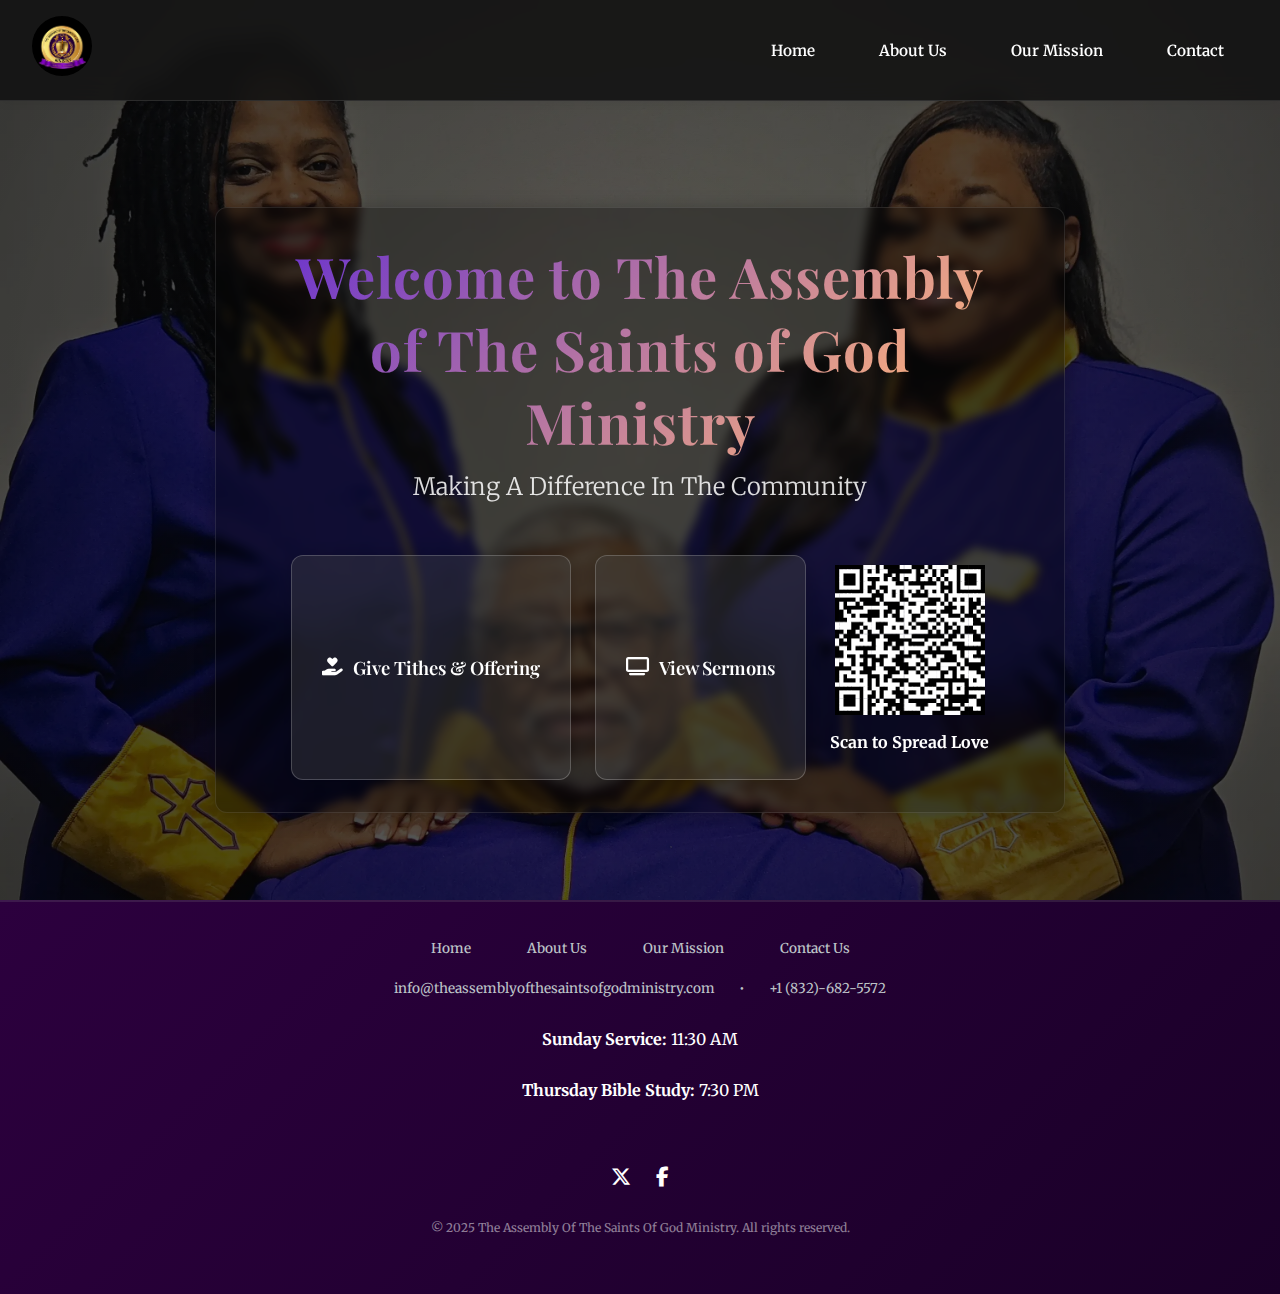
<file: index.html>
<!DOCTYPE html>
<html lang="en">
  <head>
    <meta charset="UTF-8" />
    <meta name="viewport" content="width=device-width, initial-scale=1.0" />
    <meta
      name="description"
      content="The Assembly Of The Saints Of God Ministry - A five-fold, international assembly of Christ."
    />
    <title>The Assembly Of The Saints Of God Ministry</title>
    <link rel="preconnect" href="https://fonts.googleapis.com" />
    <link rel="preconnect" href="https://fonts.gstatic.com" crossorigin />
    <link
      rel="stylesheet"
      href="https://cdnjs.cloudflare.com/ajax/libs/font-awesome/6.4.0/css/all.min.css"
    />
    <link
      href="https://fonts.googleapis.com/css2?family=Playfair+Display:wght@600&family=Merriweather:wght@400;700&display=swap"
      rel="stylesheet"
    />
    <link
      rel="stylesheet"
      href="https://cdnjs.cloudflare.com/ajax/libs/font-awesome/6.5.1/css/all.min.css"
    />
    <link rel="stylesheet" href="styles.css" />
  </head>
  <body>
    <header class="main-header">
      <div class="container">
        <div class="logo">
          <a href="index.html"><img src="logo.jpg" alt="Ministry Logo" /></a>
        </div>
        <nav class="main-nav">
          <ul>
            <li><a href="index.html">Home</a></li>
            <li><a href="aboutus.html">About Us</a></li>
            <li><a href="mission.html">Our Mission</a></li>
            <li><a href="contact.html">Contact</a></li>
          </ul>
        </nav>
        <button class="nav-toggle" aria-label="Toggle navigation">
          <i class="fas fa-bars"></i>
        </button>
      </div>
    </header>

    <main>
      <section id="home" class="hero">
        <!-- Gradient overlay layer -->
        <div class="hero-overlay"></div>

        <!-- Main content -->
        <div class="hero-content">
          <h1>Welcome to The Assembly of The Saints of God Ministry</h1>
          <p class="subtitle">Making A Difference In The Community</p>
          <div class="hero-actions">
            <a href="https://linktr.ee/ASOG.Ministry" class="btn-glass">
              <i class="fas fa-hand-holding-heart"></i> Give Tithes & Offering
            </a>
            <a
              href="https://www.youtube.com/channel/UCjyqdE7GS9KgqrrjGJb7XJA"
              class="btn-glass"
            >
              <i class="fas fa-tv"></i> View Sermons
            </a>

            <!-- QR Code and Caption -->
            <div class="qr-code" style="text-align: center; margin-top: 10px">
              <img
                src="Church_qr_Code.png"
                alt="QR Code for Tithes & Offering"
                style="max-width: 150px"
              />
              <p style="margin-top: 5px; font-weight: bold">
                Scan to Spread Love
              </p>
            </div>
          </div>
        </div>
      </section>
    </main>

    <footer class="site-footer">
      <div class="footer-container">
        <ul class="footer-nav">
          <li><a href="index.html">Home</a></li>
          <li><a href="aboutus.html">About Us</a></li>
          <li><a href="mission.html">Our Mission</a></li>
          <li><a href="contact.html">Contact Us</a></li>
        </ul>

        <!-- Contact Info -->
        <div class="footer-contact">
          <a href="mailto:info@theassemblyofthesaintsofgodministry.com">
            info@theassemblyofthesaintsofgodministry.com
          </a>
          <span>&bull;</span>
          <a href="tel:832-682-5572">+1 (832)-682-5572</a>
        </div>

        <!-- Service Times -->
        <div class="footer-service-times">
          <p><strong>Sunday Service:</strong> 11:30 AM</p>
          <p><strong>Thursday Bible Study:</strong> 7:30 PM</p>
        </div>

        <!-- Social Media Links -->
        <div class="footer-social">
          <a
            href="https://x.com/SaintsOfGodM"
            target="_blank"
            aria-label="Threads"
          >
            <i class="fab fa-x-twitter"></i>
          </a>
          <a
            href="https://www.facebook.com/profile.php/?id=100069898062188"
            target="_blank"
            aria-label="Facebook"
          >
            <i class="fab fa-facebook-f"></i>
          </a>
        </div>

        <p class="footer-copyright">
          &copy; 2025 The Assembly Of The Saints Of God Ministry. All rights
          reserved.
        </p>
      </div>
    </footer>
    <script src="scripts.js"></script>
  </body>
</html>
</file>
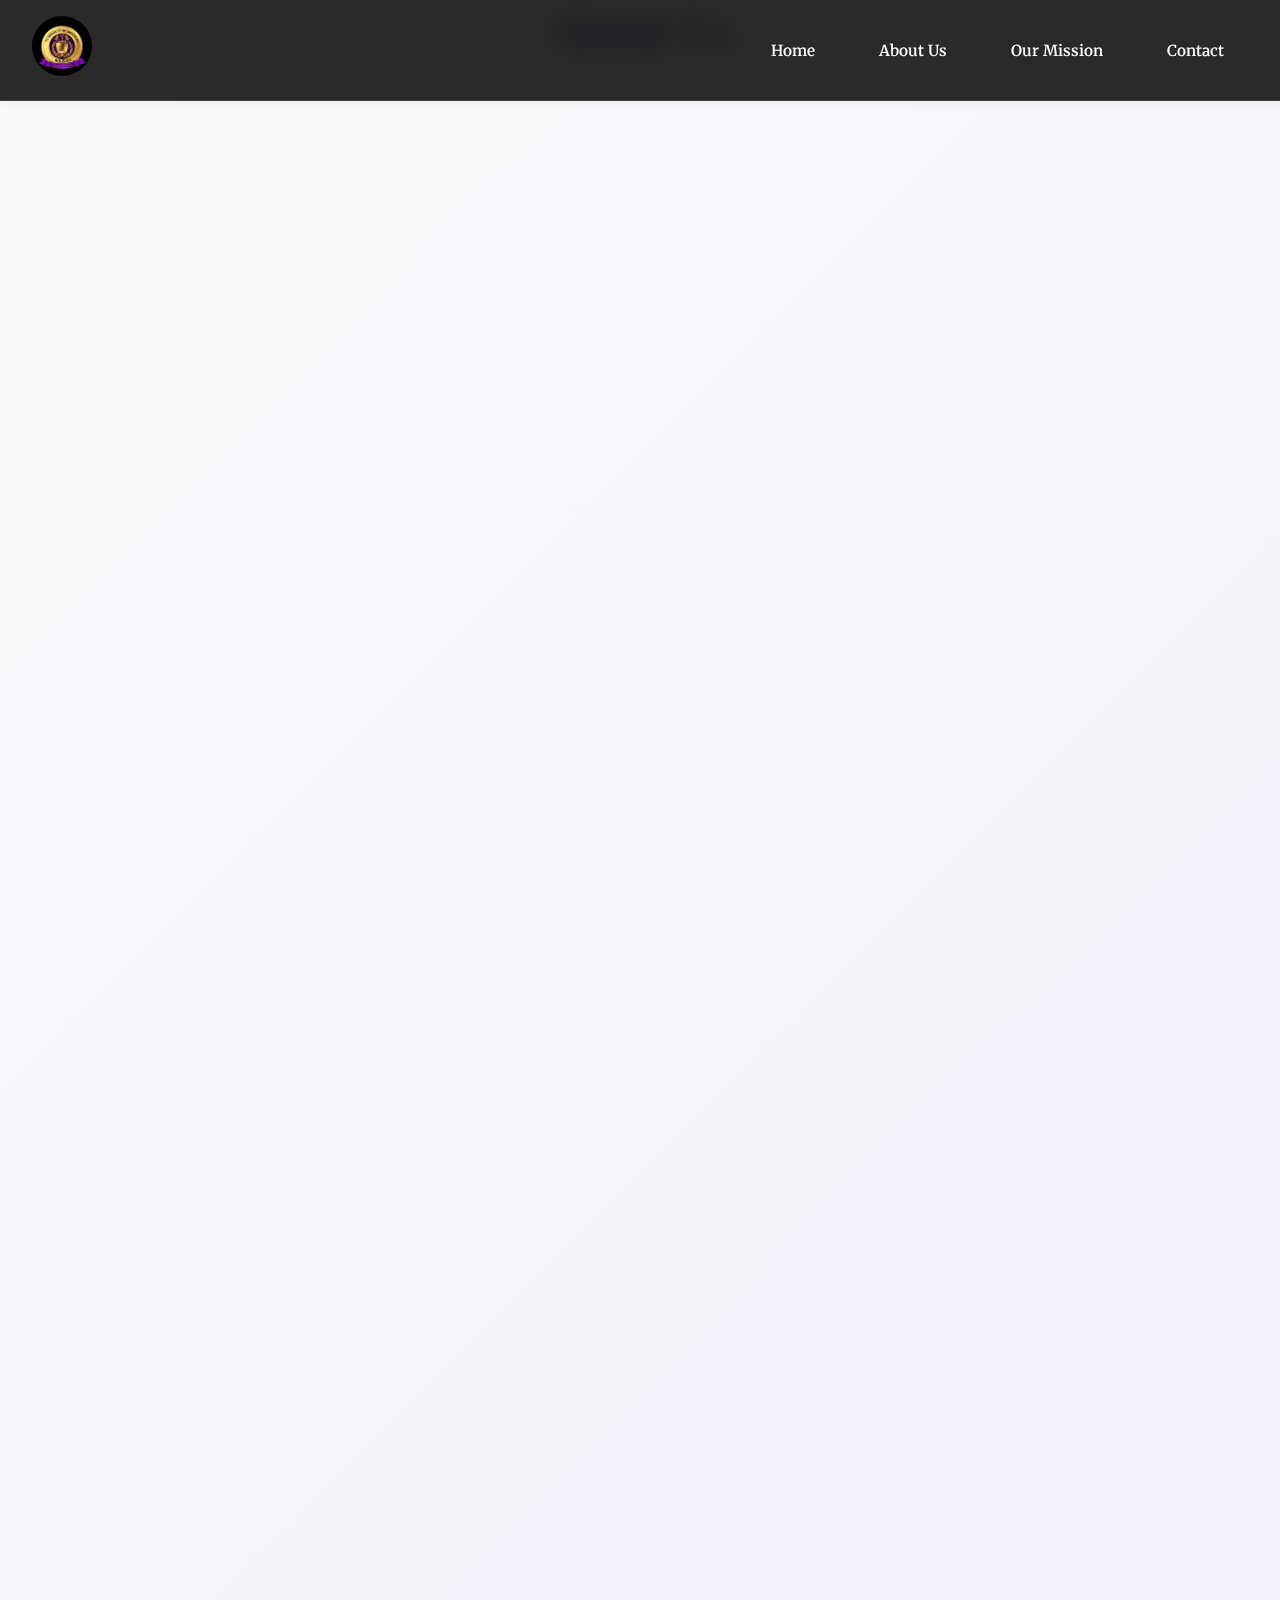
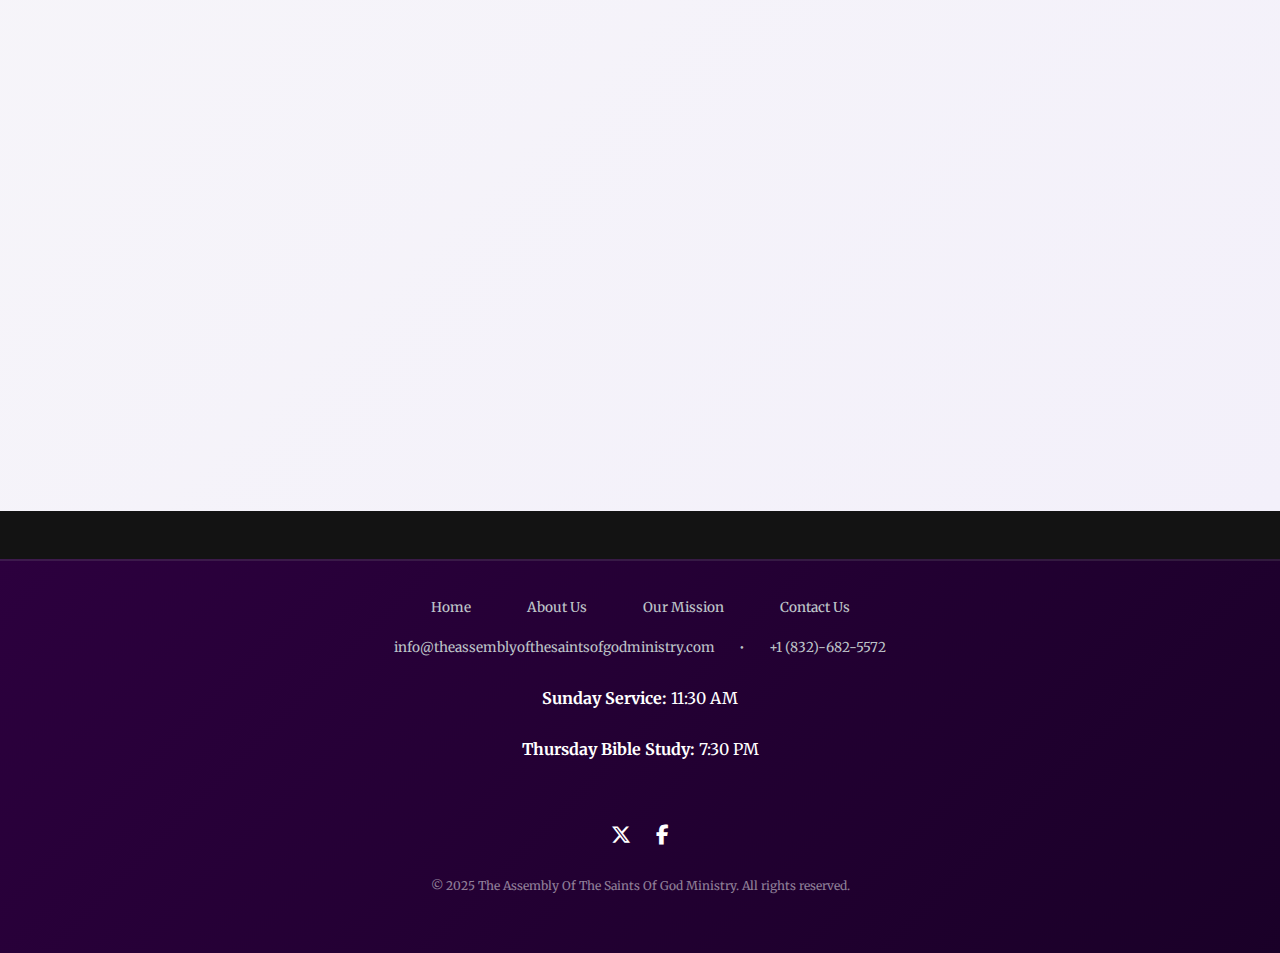
<file: aboutus.html>
<!DOCTYPE html>
<html lang="en">
  <head>
    <meta charset="UTF-8" />
    <meta name="viewport" content="width=device-width, initial-scale=1.0" />
    <meta
      name="description"
      content="The Assembly Of The Saints Of God Ministry - A five-fold, international assembly of Christ."
    />
    <title>The Assembly Of The Saints Of God Ministry</title>
    <link rel="preconnect" href="https://fonts.googleapis.com" />
    <link rel="preconnect" href="https://fonts.gstatic.com" crossorigin />
    <link
      href="https://fonts.googleapis.com/css2?family=Playfair+Display:wght@600&family=Merriweather:wght@400;700&display=swap"
      rel="stylesheet"
    />
    <link
      rel="stylesheet"
      href="https://cdnjs.cloudflare.com/ajax/libs/font-awesome/6.5.1/css/all.min.css"
    />
    <link rel="stylesheet" href="styles.css" />
  </head>
  <body>
    <header class="main-header">
      <div class="container">
        <div class="logo">
          <a href="index.html"><img src="logo.jpg" alt="Ministry Logo" /></a>
        </div>
        <nav class="main-nav">
          <ul>
            <li><a href="index.html">Home</a></li>
            <li><a href="aboutus.html">About Us</a></li>
            <li><a href="mission.html">Our Mission</a></li>
            <li><a href="contact.html">Contact</a></li>
          </ul>
        </nav>
        <button class="nav-toggle" aria-label="Toggle navigation">
          <i class="fas fa-bars"></i>
        </button>
      </div>
    </header>
    <main class="about-section">
      <div class="container about-content">
        <h1 class="section-title">About Us</h1>

        <!-- First: Image Left, Text Right -->
        <div class="about-grid">
          <div class="about-image">
            <img src="PastorTiffanyJones.webp" alt="Pastor Tiffany Jones" />
            <p class="image-caption">
              “Be strong in the Lord and in His mighty power. -Ephesians 6:10”
            </p>
          </div>
          <div class="about-text">
            <h2>Pastor Tiffany Jones</h2>
            <p>
              <p>
  Pastor Tiffany Phipps-Jones is a passionate worship leader, minister, and devoted mother whose life has been marked by a deep commitment to glorifying God through music and ministry. She began singing at the age of five and has since used her voice to inspire and uplift audiences across various platforms. Her journey of faith began at sixteen, leading to her ordination as a minister in 2014 after attending Ministry School at Sons of Thunder.

  In 2023, Pastor Tiffany was ordained as a pastor, and in 2024, she was appointed to lead The Assembly of the Saints of God Ministry. She officially began her pastoral leadership in 2025, bringing a fresh wave of spiritual guidance, heartfelt worship, and transformative teaching to the congregation. Known for her powerful voice and compassionate spirit, Pastor Tiffany continues to serve faithfully—preaching the gospel, mentoring believers, and creating space for lives to be changed through the presence of God.
</p>

            </p>
          </div>
        </div>

        <!-- Second: Image Right, Text Left -->
        <div class="about-grid reverse">
          <div class="about-text">
            <h2>Apostle Dr. Janice Harris</h2>
            <p>
              <p>
  Apostle Dr. Janice M. Harris is a visionary leader, teacher, and evangelist whose life is devoted to transforming communities through the power and truth of Jesus Christ. Born in Kingston, Jamaica, she now serves as one of the overseers of The Assembly of the Saints of God Ministry in Houston, Texas, where she has faithfully ministered since 2008. Her roles include Prophetess, Evangelist, Executive Director, and Treasurer, and she is affectionately known as a “Mother to the Nations” for her global outreach and mentorship.

  Dr. Harris leads with compassion and conviction—teaching Bible classes, training ministers, counseling families, and organizing empowerment groups for both men and women. She oversees church operations, finances, and outreach programs that serve seniors, the homeless, orphans, and youth. Her leadership also extends to Royal Priesthood International Ministries, where she serves as President and Board Director, supporting international missions and church development.

  Academically, Dr. Harris holds multiple degrees including a Doctorate in Divinity from Kingdom Builders Bible Seminary and a Master of Education Administration from Prairie View A&M. She is also a Certified Christian Counselor and a licensed and ordained minister.

  Beyond the pulpit, Dr. Harris is a devoted wife to Senior Pastor Dr. Carl M. Harris and a proud mother of three. Her heart for service, love for worship, and commitment to spiritual growth continue to inspire lives across generations.
</p>

            </p>
          </div>
          <div class="about-image">
            <img
              src="ApostleJaniceHarris.webp"
              alt="Apostle Dr. Janice Harris"
            />
            <p class="image-caption">
              “Study to shew thyself approved unto God. - 2 Timothy 2:15”
            </p>
          </div>
        </div>

        <!-- Third: Image Left, Text Right -->
        <div class="about-grid">
          <div class="about-image">
            <img src="ApostleCarlHarris.webp" alt="Apostle Dr. Carl Harris" />
            <p class="image-caption">
              “Be shepherds of the church of God, which he bought with his own
              blood. - Acts 20:28”
            </p>
          </div>
          <div class="about-text">
            <h2>Apostle Dr. Carl Harris</h2>
            <p>
              <p>
  Apostle Dr. Carl Harris is an apostolic leader, teacher, and mentor whose ministry spans over three decades. As an overseer at The Assembly of the Saints of God Ministry in Houston, Texas, he plays a vital role in preaching, teaching, and guiding the spiritual development of the congregation. His service includes leading Bible studies, training ministers for ordination, and overseeing outreach efforts that support seniors, the homeless, and youth across the city and beyond.

  Dr. Harris also serves as Director of Royal Priesthood International Ministries, where he supports global missions, church planting, and leadership development. His ministry journey includes roles as Associate Minister, Youth Pastor, and Pastoral Intern across churches in California and Texas. He is known for his heart for mentorship, his commitment to truth, and his ability to counsel and empower both individuals and church leaders.

  A U.S. Air Force veteran and lifelong educator, Dr. Harris holds a Doctor of Divinity and a Master’s in Theology from Kingdom Builders Seminary, along with a Bachelor of Science in Business Management. He is married to Apostle Dr. Janice M. Harris, and together they continue to impact lives through faith, service, and a shared vision to see radical transformation through the power of Jesus Christ.
</p>

            </p>
          </div>
        </div>
      </div>
    </main>

    <footer class="site-footer">
      <div class="footer-container">
        <ul class="footer-nav">
          <li><a href="index.html">Home</a></li>
          <li><a href="aboutus.html">About Us</a></li>
          <li><a href="mission.html">Our Mission</a></li>
          <li><a href="contact.html">Contact Us</a></li>
        </ul>

        <!-- Contact Info -->
        <div class="footer-contact">
          <a href="mailto:info@theassemblyofthesaintsofgodministry.com">
            info@theassemblyofthesaintsofgodministry.com
          </a>
          <span>&bull;</span>
          <a href="tel:832-682-5572">+1 (832)-682-5572</a>
        </div>

        <!-- Service Times -->
        <div class="footer-service-times">
          <p><strong>Sunday Service:</strong> 11:30 AM</p>
          <p><strong>Thursday Bible Study:</strong> 7:30 PM</p>
        </div>

         <!-- Social Media Links -->
        <div class="footer-social">
          <a
            href="https://x.com/SaintsOfGodM"
            target="_blank"
            aria-label="Threads"
          >
            <i class="fab fa-x-twitter"></i>
          </a>
          <a
            href="https://www.facebook.com/profile.php/?id=100069898062188"
            target="_blank"
            aria-label="Facebook"
          >
            <i class="fab fa-facebook-f"></i>
          </a>
        </div>

        <p class="footer-copyright">
          &copy; 2025 The Assembly Of The Saints Of God Ministry. All rights
          reserved.
        </p>
      </div>
    </footer>
    <script src="scripts.js"></script>
  </body>
</html>
</file>
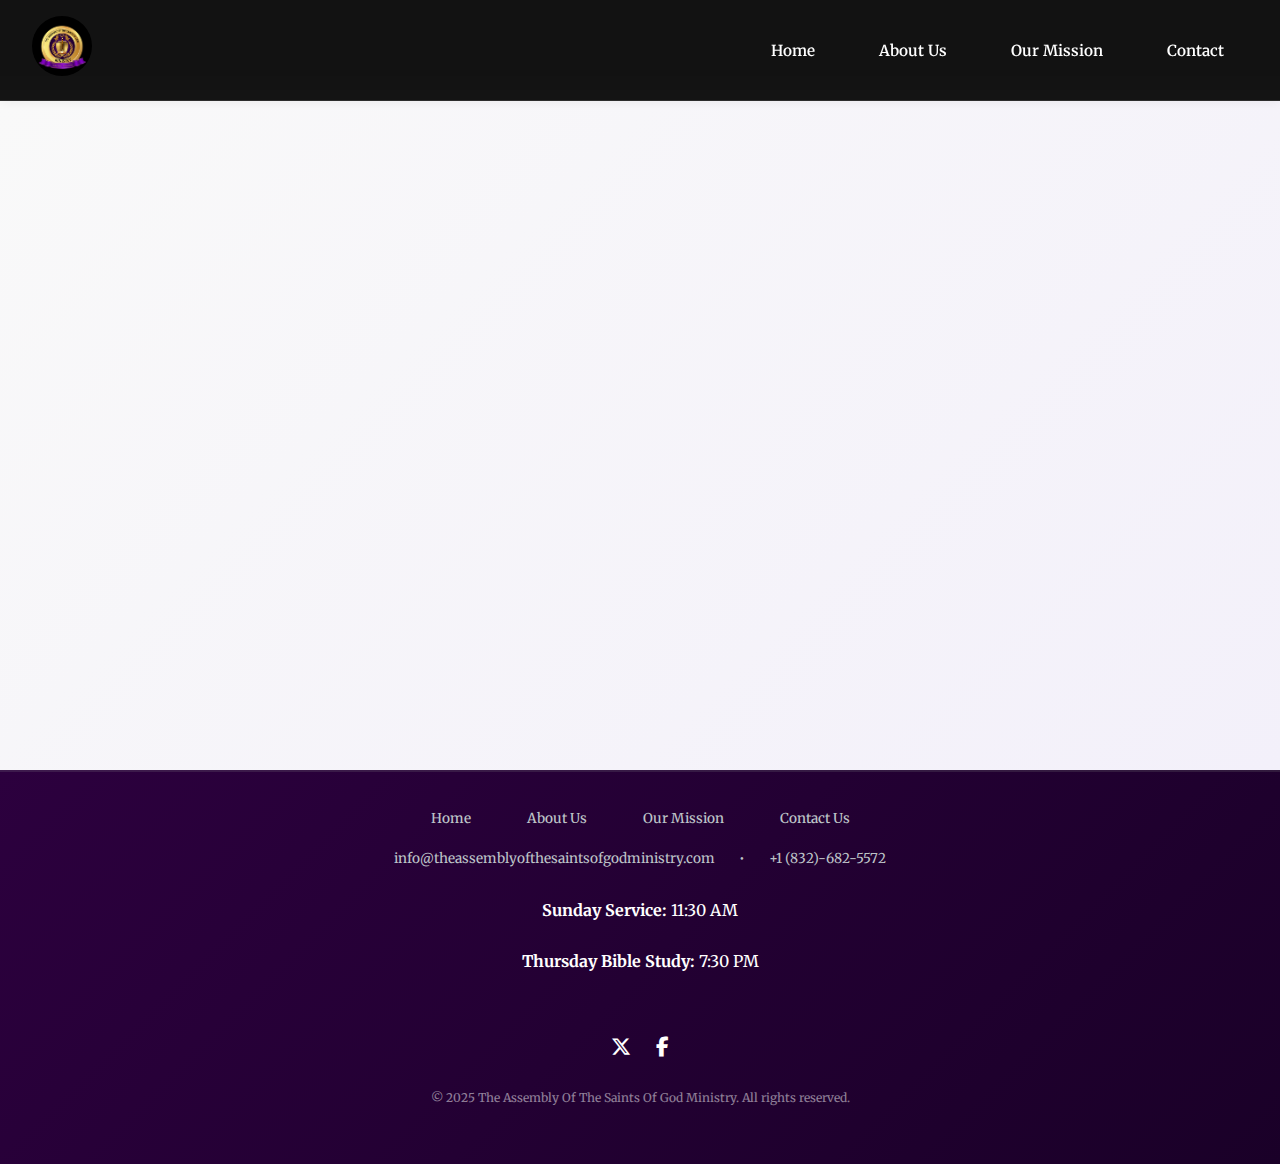
<file: contact.html>
<!DOCTYPE html>
<html lang="en">
  <head>
    <meta charset="UTF-8" />
    <meta name="viewport" content="width=device-width, initial-scale=1.0" />
    <meta
      name="description"
      content="The Assembly Of The Saints Of God Ministry - A five-fold, international assembly of Christ."
    />
    <title>The Assembly Of The Saints Of God Ministry</title>
    <link rel="preconnect" href="https://fonts.googleapis.com" />
    <link rel="preconnect" href="https://fonts.gstatic.com" crossorigin />
    <link
      href="https://fonts.googleapis.com/css2?family=Playfair+Display:wght@600&family=Merriweather:wght@400;700&display=swap"
      rel="stylesheet"
    />
    <link
      rel="stylesheet"
      href="https://cdnjs.cloudflare.com/ajax/libs/font-awesome/6.5.1/css/all.min.css"
    />
    <link rel="stylesheet" href="styles.css" />
  </head>
  <body>
    <header class="main-header">
      <div class="container">
        <div class="logo">
          <a href="index.html"><img src="logo.jpg" alt="Ministry Logo" /></a>
        </div>
        <nav class="main-nav">
          <ul>
            <li><a href="index.html">Home</a></li>
            <li><a href="aboutus.html">About Us</a></li>
            <li><a href="mission.html">Our Mission</a></li>
            <li><a href="contact.html">Contact</a></li>
          </ul>
        </nav>
        <button class="nav-toggle" aria-label="Toggle navigation">
          <i class="fas fa-bars"></i>
        </button>
      </div>
    </header>
    <main class="contact-section">
      <div class="container contact-grid">
        <div class="contact-info">
          <h1 class="section-title">Contact Us</h1>
          <p>
            <strong>Address:</strong><br />5600 NorthWest Central Dr, Suite 100
            A<br />Houston, TX 77092
          </p>
          <p>
            <strong>Phone:</strong> <a href="tel:8326825572">(832)-682-5572</a>
          </p>
          <p>
            <strong>Email:</strong>
            <a href="mailto:info@theassemblyofthesaintsofgodministry.com"
              >info@theassemblyofthesaintsofgodministry.com</a
            >
          </p>
          <div class="map-container">
            <iframe
              src="https://www.google.com/maps/embed?pb=!1m18!1m12!1m3!1d13824.682!2d-95.472!3d29.837!2m3!1f0!2f0!3f0!3m2!1i1024!2i768!4f13.1!3m3!1m2!1s0x8640c6f4f2b7e3b1%3A0x6e3f2e4c5e2b7e3b!2s5600%20NW%20Central%20Dr%2C%20Houston%2C%20TX%2077092!5e0!3m2!1sen!2sus!4v1690000000000"
              width="100%"
              height="250"
              style="border: 0"
              allowfullscreen=""
              loading="lazy"
            ></iframe>
          </div>
        </div>
        <div class="contact-form">
          <h2>Send Us a Message</h2>
          <form action="https://formspree.io/f/xovlyyao" method="POST">
            <label for="name">Name:</label>
            <input type="text" id="name" name="name" required />

            <label for="email">Email:</label>
            <input type="email" id="email" name="email" required />

            <label for="message">Message:</label>
            <textarea id="message" name="message" rows="6" required></textarea>

            <button type="submit">Send Message</button>
          </form>
        </div>
      </div>
    </main>
    <footer class="site-footer">
      <div class="footer-container">
        <ul class="footer-nav">
          <li><a href="index.html">Home</a></li>
          <li><a href="aboutus.html">About Us</a></li>
          <li><a href="mission.html">Our Mission</a></li>
          <li><a href="contact.html">Contact Us</a></li>
        </ul>

        <!-- Contact Info -->
        <div class="footer-contact">
          <a href="mailto:info@theassemblyofthesaintsofgodministry.com">
            info@theassemblyofthesaintsofgodministry.com
          </a>
          <span>&bull;</span>
          <a href="tel:832-682-5572">+1 (832)-682-5572</a>
        </div>

        <!-- Service Times -->
        <div class="footer-service-times">
          <p><strong>Sunday Service:</strong> 11:30 AM</p>
          <p><strong>Thursday Bible Study:</strong> 7:30 PM</p>
        </div>

        <!-- Social Media Links -->
        <div class="footer-social">
          <a
            href="https://x.com/SaintsOfGodM"
            target="_blank"
            aria-label="Threads"
          >
            <i class="fab fa-x-twitter"></i>
          </a>
          <a
            href="https://www.facebook.com/profile.php/?id=100069898062188"
            target="_blank"
            aria-label="Facebook"
          >
            <i class="fab fa-facebook-f"></i>
          </a>
        </div>

        <p class="footer-copyright">
          &copy; 2025 The Assembly Of The Saints Of God Ministry. All rights
          reserved.
        </p>
      </div>
    </footer>
    <script src="scripts.js"></script>
  </body>
</html>
</file>
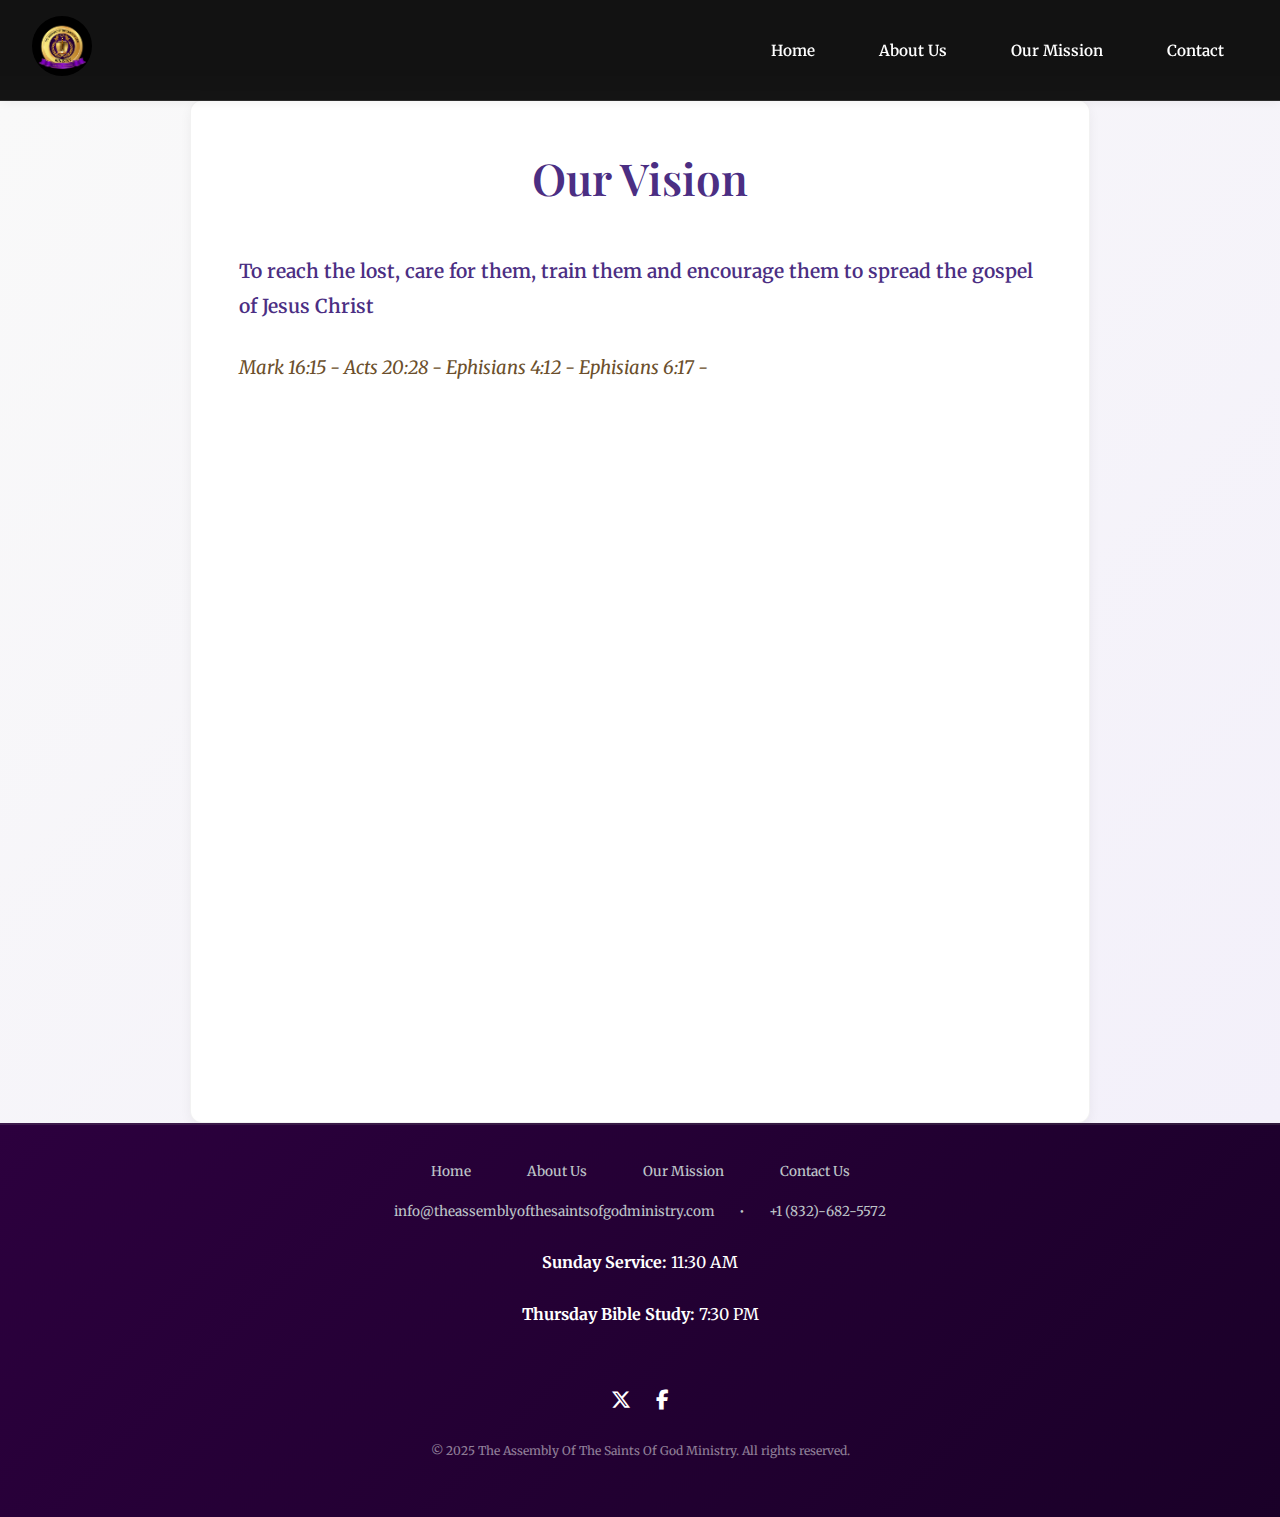
<file: mission.html>
<!DOCTYPE html>
<html lang="en">
  <head>
    <meta charset="UTF-8" />
    <meta name="viewport" content="width=device-width, initial-scale=1.0" />
    <meta
      name="description"
      content="The Assembly Of The Saints Of God Ministry - A five-fold, international assembly of Christ."
    />
    <title>The Assembly Of The Saints Of God Ministry</title>
    <link rel="preconnect" href="https://fonts.googleapis.com" />
    <link rel="preconnect" href="https://fonts.gstatic.com" crossorigin />
    <link
      href="https://fonts.googleapis.com/css2?family=Playfair+Display:wght@600&family=Merriweather:wght@400;700&display=swap"
      rel="stylesheet"
    />
    <link
      rel="stylesheet"
      href="https://cdnjs.cloudflare.com/ajax/libs/font-awesome/6.5.1/css/all.min.css"
    />
    <link rel="stylesheet" href="styles.css" />
  </head>
  <body>
    <header class="main-header">
      <div class="container">
        <div class="logo">
          <a href="index.html"><img src="logo.jpg" alt="Ministry Logo" /></a>
        </div>
        <nav class="main-nav">
          <ul>
            <li><a href="index.html">Home</a></li>
            <li><a href="aboutus.html">About Us</a></li>
            <li><a href="mission.html">Our Mission</a></li>
            <li><a href="contact.html">Contact</a></li>
          </ul>
        </nav>
        <button class="nav-toggle" aria-label="Toggle navigation">
          <i class="fas fa-bars"></i>
        </button>
      </div>
    </header>
    <main class="mission-section">
      <div class="container vision-content">
        <h1 class="section-title">Our Vision</h1>
        <div class="vision-text">
          <p>
        To reach the lost, care for them, train them and encourage them to spread the gospel of Jesus Christ
          </p>
          <p>Mark 16:15 -  
            Acts 20:28 -
            Ephisians 4:12 -
            Ephisians 6:17 -
          </p>
        </div>
        <div class="container mission-content">
        <h1 class="section-title">Our Mission</h1>
        <div class="mission-text">
          <p>
            In a world filled with despair, we are called to be a source of
            light and hope. The Assembly Of The Saints Of God Ministry exists to
            offer refuge, healing, and restoration to those who are hurting and
            broken.
          </p>
          <p>
            Our mission is to share the love of Christ with all
            people—regardless of background, circumstance, or past. We believe
            in the power of forgiveness, the beauty of healing, and the promise
            of transformation through faith.
          </p>
          <p>Matthew 28:18-20 (KJV) -</p>
          <p>
            We are a five-fold, international assembly committed to walking in
            truth, extending grace, and building a community where every soul
            can encounter the presence of God.
          </p>
        </div>
      </div>
    </main>
     <footer class="site-footer">
      <div class="footer-container">
        <ul class="footer-nav">
          <li><a href="index.html">Home</a></li>
          <li><a href="aboutus.html">About Us</a></li>
          <li><a href="mission.html">Our Mission</a></li>
          <li><a href="contact.html">Contact Us</a></li>
        </ul>

        <!-- Contact Info -->
        <div class="footer-contact">
          <a href="mailto:info@theassemblyofthesaintsofgodministry.com">
            info@theassemblyofthesaintsofgodministry.com
          </a>
          <span>&bull;</span>
          <a href="tel:832-682-5572">+1 (832)-682-5572</a>
        </div>

        <!-- Service Times -->
        <div class="footer-service-times">
          <p><strong>Sunday Service:</strong> 11:30 AM</p>
          <p><strong>Thursday Bible Study:</strong> 7:30 PM</p>
        </div>

         <!-- Social Media Links -->
        <div class="footer-social">
          <a
            href="https://x.com/SaintsOfGodM"
            target="_blank"
            aria-label="Threads"
          >
            <i class="fab fa-x-twitter"></i>
          </a>
          <a
            href="https://www.facebook.com/profile.php/?id=100069898062188"
            target="_blank"
            aria-label="Facebook"
          >
            <i class="fab fa-facebook-f"></i>
          </a>
        </div>

        <p class="footer-copyright">
          &copy; 2025 The Assembly Of The Saints Of God Ministry. All rights
          reserved.
        </p>
      </div>
    </footer>
    <script src="scripts.js"></script>
  </body>
</html>
</file>
<file: styles.css>
/* ===== CSS CUSTOM PROPERTIES ===== */
:root {
  /* Colors */
  --primary-color: #ffffff;
  --secondary-color: #d1a063;
  --accent-color: #4b2e83;
  --text-light: #dddd84;
  --text-dark: #444444;
  --text-muted: #666666;
  --background-dark: #131313;
  --background-light: #f9f9f9;
  --background-card: #ffffff;
  --border-color: #d6b98c;
  --shadow-light: rgba(0, 0, 0, 0.05);
  --shadow-medium: rgba(0, 0, 0, 0.1);
  --shadow-dark: rgba(0, 0, 0, 0.3);

  /* Typography */
  --heading-font: "Playfair Display", serif;
  --body-font: "Merriweather", serif;
  --font-size-xs: 0.75rem;
  --font-size-sm: 0.85rem;
  --font-size-base: 1rem;
  --font-size-lg: 1.15rem;
  --font-size-xl: 1.5rem;
  --font-size-2xl: 2rem;
  --font-size-3xl: 2.75rem;
  --font-size-4xl: 3.5rem;

  /* Spacing */
  --spacing-xs: 0.5rem;
  --spacing-sm: 1rem;
  --spacing-md: 1.5rem;
  --spacing-lg: 2rem;
  --spacing-xl: 3rem;
  --spacing-2xl: 5rem;
  --spacing-3xl: 7rem;

  /* Layout */
  --container-width: 1300px;
  --border-radius-sm: 8px;
  --border-radius-md: 12px;
  --border-radius-lg: 50px;

  /* Transitions */
  --transition-fast: 0.2s ease;
  --transition-normal: 0.3s ease;
  --transition-slow: 0.4s ease-in-out;
}

/* ===== RESET & BASE STYLES ===== */
*,
*::before,
*::after {
  margin: 0;
  padding: 0;
  box-sizing: border-box;
}

html {
  scroll-behavior: smooth;
  font-size: 16px;
}

body {
  font-family: var(--body-font);
  color: var(--text-light);
  background-color: var(--background-dark);
  line-height: 1.7;
  overflow-x: hidden;
}

/* ===== TYPOGRAPHY ===== */
h1,
h2,
h3,
h4,
h5,
h6 {
  font-family: var(--heading-font);
  color: var(--primary-color);
  font-weight: 600;
  line-height: 1.3;
  margin-bottom: var(--spacing-sm);
}

h1 {
  font-size: var(--font-size-4xl);
}
h2 {
  font-size: var(--font-size-3xl);
}
h3 {
  font-size: var(--font-size-2xl);
}
h4 {
  font-size: var(--font-size-xl);
}

p {
  margin-bottom: var(--spacing-md);
  line-height: 1.7;
}

a {
  text-decoration: none;
  color: var(--secondary-color);
  transition: color var(--transition-normal);
}

a:hover,
a:focus {
  color: var(--primary-color);
  outline: none;
}

/* ===== LAYOUT UTILITIES ===== */
.container {
  max-width: var(--container-width);
  margin: 0 auto;
  padding: 0 var(--spacing-lg);
}

.section {
  padding: var(--spacing-3xl) var(--spacing-lg) var(--spacing-2xl);
}

.section-title {
  text-align: center;
  font-size: var(--font-size-3xl);
  margin-bottom: var(--spacing-xl);
  font-family: var(--heading-font);
  color: var(--accent-color);
}

/* ===== HEADER & NAVIGATION ===== */
.main-header {
  background-color: rgba(19, 19, 19, 0.9);
  backdrop-filter: blur(10px);
  -webkit-backdrop-filter: blur(10px);
  padding: var(--spacing-sm) 0;
  position: fixed;
  width: 100%;
  top: 0;
  left: 0;
  z-index: 1000;
  box-shadow: 0 2px 10px var(--shadow-light);
  border-bottom: 1px solid rgba(255, 255, 255, 0.1);
}

.main-header .container {
  display: flex;
  justify-content: space-between;
  align-items: center;
}

.logo img {
  height: 60px;
  width: auto;
  border-radius: 30px; /* or try 50% for circular */
  object-fit: contain;
}

.logo img:hover {
  transform: scale(1.05);
}

.main-nav ul {
  list-style: none;
  display: flex;
  gap: var(--spacing-sm);
  align-items: center;
}

.main-nav a {
  color: var(--primary-color);
  font-weight: 600;
  font-size: 0.95rem;
  padding: var(--spacing-xs) var(--spacing-md);
  border-radius: var(--border-radius-lg);
  transition: all var(--transition-normal);
  position: relative;
  white-space: nowrap;
}

.main-nav a::after {
  content: "";
  position: absolute;
  bottom: 0;
  left: 50%;
  width: 0;
  height: 2px;
  background: var(--secondary-color);
  transition: all var(--transition-normal);
  transform: translateX(-50%);
}

.main-nav a:hover,
.main-nav a:focus {
  background-color: var(--secondary-color);
  color: var(--background-dark);
  transform: translateY(-2px);
}

.main-nav a:hover::after {
  width: 100%;
}

.nav-toggle {
  display: none;
  background: none;
  border: none;
  cursor: pointer;
  color: var(--primary-color);
  font-size: 1.5rem;
  z-index: 1001;
  padding: var(--spacing-xs);
  border-radius: var(--border-radius-sm);
  transition: background-color var(--transition-normal);
}

.nav-toggle:hover,
.nav-toggle:focus {
  background-color: rgba(255, 255, 255, 0.1);
  outline: none;
}

/* ===== HERO SECTION ===== */
.hero {
  background: linear-gradient(rgba(0, 0, 0, 0.6), rgba(0, 0, 0, 0.6)),
    url("Church_group_photo.webp") no-repeat 50% 23% / cover;
  color: white;
  background-attachment: fixed;
  position: relative;
  height: 100vh;
  display: flex;
  align-items: center;
  justify-content: center;
  text-align: center;
  overflow: hidden;
}

.hero::before {
  content: "";
  position: absolute;
  top: 0;
  left: 0;
  right: 0;
  bottom: 0;
  background: radial-gradient(
    circle at center,
    transparent 0%,
    rgba(0, 0, 0, 0.3) 100%
  );
  z-index: 1;
}

.hero-content {
  max-width: 850px;
  position: relative;
  margin-top: 120px;
  max-height: 700px;
  z-index: 1;
  background: rgba(0, 0, 0, 0.3);
  padding: var(--spacing-lg) var(--spacing-xl);
  border-radius: var(--border-radius-md);
  box-shadow: 0 4px 20px var(--shadow-dark);
  backdrop-filter: blur(5px);
  -webkit-backdrop-filter: blur(5px);
  border: 1px solid rgba(255, 255, 255, 0.1);
  animation: fadeInUp 1.5s ease-out;
}

.hero h1 {
  font-size: clamp(2.5rem, 5vw, var(--font-size-4xl));
  margin-bottom: var(--spacing-xs);
  font-weight: 700;
  letter-spacing: 1px;
  background: linear-gradient(135deg, #6831ce, #feb47b, #bf3dce);
  -webkit-background-clip: text;
  background-clip: text;
  -webkit-text-fill-color: transparent;
  color: transparent;
  background-size: 200% auto;
  animation: gradientShift 4s ease-in-out infinite alternate;
}

.hero .subtitle {
  font-size: clamp(1.2rem, 3vw, var(--font-size-xl));
  margin-bottom: var(--spacing-lg);
  font-weight: 300;
  opacity: 0.95;
  color: rgba(255, 255, 255, 0.9);
}

.hero-actions {
  display: flex;
  justify-content: center;
  gap: var(--spacing-md);
  margin-top: var(--spacing-xl);
  flex-wrap: wrap;
}

/* ===== BUTTONS ===== */
.btn-glass {
  display: inline-flex;
  align-items: center;
  justify-content: center;
  gap: 10px;
  padding: 15px 30px;
  background: rgba(255, 255, 255, 0.1);
  backdrop-filter: blur(10px);
  -webkit-backdrop-filter: blur(10px);
  border-radius: var(--border-radius-md);
  box-shadow: 0 4px 20px rgba(0, 0, 0, 0.2);
  border: 1px solid rgba(255, 255, 255, 0.2);
  color: var(--primary-color);
  font-family: var(--heading-font);
  font-weight: 600;
  font-size: var(--font-size-lg);
  text-decoration: none;
  transition: all var(--transition-normal);
  position: relative;
  overflow: hidden;
}

.btn-glass::before {
  content: "";
  position: absolute;
  top: 0;
  left: -100%;
  width: 100%;
  height: 100%;
  background: linear-gradient(
    90deg,
    transparent,
    rgba(255, 255, 255, 0.1),
    transparent
  );
  transition: left 0.6s ease;
}

.btn-glass:hover::before {
  left: 100%;
}

.btn-glass:hover,
.btn-glass:focus {
  background: rgba(255, 255, 255, 0.2);
  transform: translateY(-3px);
  box-shadow: 0 8px 25px rgba(0, 0, 0, 0.3);
  color: var(--primary-color);
  outline: none;
}

/* ===== CONTENT SECTIONS ===== */
.about-section,
.mission-section,
.contact-section {
  background: linear-gradient(135deg, var(--background-light), #f3f0fa);
  color: var(--text-dark);
}

/* ===== ABOUT SECTION ===== */
.about-grid {
  background-color: var(--background-card);
  border-radius: var(--border-radius-md);
  padding: var(--spacing-lg);
  box-shadow: 0 4px 12px var(--shadow-light);
  transition: all var(--transition-normal);
  display: flex;
  align-items: center;
  gap: var(--spacing-xl);
  margin-bottom: var(--spacing-xl);
  border: 1px solid rgba(0, 0, 0, 0.05);
}

.about-grid:hover {
  transform: translateY(-4px);
  box-shadow: 0 8px 25px var(--shadow-medium);
}

.about-grid.reverse {
  flex-direction: row-reverse;
}

.about-image {
  flex: 1;
  max-width: 40%;
  text-align: center;
}

.about-image img {
  max-width: 300px;
  width: 100%;
  height: auto;
  border-radius: var(--border-radius-sm);
  border: 12px solid var(--border-color);
  box-shadow: 0 4px 12px var(--shadow-medium);
  transition: transform var(--transition-normal);
  object-fit: cover;
}

.about-image img:hover {
  transform: scale(1.02);
}

.image-caption {
  margin-top: var(--spacing-xs);
  font-style: italic;
  color: #7a5c3a;
  font-size: 0.95rem;
}

.about-text {
  flex: 1;
  max-width: 60%;
}

.about-text h2 {
  font-size: 1.75rem;
  margin-bottom: var(--spacing-sm);
  color: var(--accent-color);
  font-family: var(--heading-font);
}

.about-text p {
  margin-bottom: var(--spacing-md);
  line-height: 1.7;
  font-size: 1.05rem;
  color: var(--text-dark);
}

/* ===== MISSION SECTION ===== */
.mission-content {
  max-width: 900px;
  margin-top: 100px;
  background-color: var(--background-card);
  padding: var(--spacing-xl);
  border-radius: var(--border-radius-md);
  box-shadow: 0 4px 12px var(--shadow-light);
  border: 1px solid rgba(0, 0, 0, 0.05);
}

.mission-text p {
  margin-bottom: 1.75rem;
  line-height: 1.8;
  font-size: var(--font-size-lg);
  color: var(--text-dark);
}

.mission-text p:first-of-type {
  font-weight: 600;
  font-size: 1.2rem;
  color: var(--accent-color);
}

.mission-text p:last-of-type {
  font-style: italic;
  color: #6b4f2c;
  margin-bottom: 0;
}

/* ===== VISION SECTION ===== */
.vision-content {
  max-width: 900px;
  margin-top: 100px;
  background-color: var(--background-card);
  padding: var(--spacing-xl);
  border-radius: var(--border-radius-md);
  box-shadow: 0 4px 12px var(--shadow-light);
  border: 1px solid rgba(0, 0, 0, 0.05);
}

.vision-text p {
  margin-bottom: 1.75rem;
  line-height: 1.8;
  font-size: var(--font-size-lg);
  color: var(--text-dark);
}

.vision-text p:first-of-type {
  font-weight: 600;
  font-size: 1.2rem;
  color: var(--accent-color);
}

.vision-text p:last-of-type {
  font-style: italic;
  color: #6b4f2c;
  margin-bottom: 0;
}
/* ===== CONTACT SECTION ===== */
.contact-grid {
  display: grid;
  grid-template-columns: 1fr 1fr;
  gap: var(--spacing-xl);
  max-width: 1200px;
  margin: 100px auto 0 auto;
  align-items: start;
}

.contact-info,
.contact-form {
  background-color: var(--background-card);
  padding: var(--spacing-lg);
  border-radius: var(--border-radius-md);
  box-shadow: 0 4px 12px var(--shadow-light);
  border: 1px solid rgba(0, 0, 0, 0.05);
  transition: transform var(--transition-normal);
}

.contact-info:hover,
.contact-form:hover {
  transform: translateY(-2px);
}

.contact-info p {
  margin-bottom: var(--spacing-md);
  font-size: 1.1rem;
  color: var(--text-dark);
  line-height: 1.6;
}

.contact-info a {
  color: var(--accent-color);
  font-weight: 500;
  transition: color var(--transition-normal);
}

.contact-info a:hover,
.contact-info a:focus {
  color: #b95656;
  text-decoration: underline;
}

.map-container {
  margin-top: var(--spacing-md);
  border-radius: var(--border-radius-sm);
  overflow: hidden;
  box-shadow: 0 2px 8px var(--shadow-medium);
}

.contact-form h2 {
  font-size: 1.75rem;
  margin-bottom: var(--spacing-sm);
  color: var(--accent-color);
  font-family: var(--heading-font);
}

.contact-form form {
  display: flex;
  flex-direction: column;
  gap: var(--spacing-sm);
}

.contact-form label {
  font-weight: 600;
  color: var(--text-dark);
  margin-bottom: var(--spacing-xs);
}

.contact-form input,
.contact-form textarea {
  padding: 0.75rem var(--spacing-sm);
  border: 2px solid var(--border-color);
  border-radius: var(--border-radius-sm);
  font-size: var(--font-size-base);
  font-family: var(--body-font);
  background-color: #fefefe;
  transition: all var(--transition-normal);
  resize: vertical;
}

.contact-form input:focus,
.contact-form textarea:focus {
  border-color: var(--accent-color);
  box-shadow: 0 0 0 3px rgba(75, 46, 131, 0.1);
  outline: none;
  background-color: var(--primary-color);
}

.contact-form button {
  margin-top: var(--spacing-sm);
  padding: 0.75rem var(--spacing-lg);
  background: linear-gradient(135deg, var(--accent-color), #3a2369);
  color: var(--primary-color);
  border: none;
  border-radius: var(--border-radius-sm);
  font-size: var(--font-size-base);
  font-family: var(--body-font);
  font-weight: 600;
  cursor: pointer;
  transition: all var(--transition-normal);
  position: relative;
  overflow: hidden;
}

.contact-form button::before {
  content: "";
  position: absolute;
  top: 0;
  left: -100%;
  width: 100%;
  height: 100%;
  background: linear-gradient(
    90deg,
    transparent,
    rgba(255, 255, 255, 0.2),
    transparent
  );
  transition: left 0.6s ease;
}

.contact-form button:hover::before {
  left: 100%;
}

.contact-form button:hover,
.contact-form button:focus {
  background: linear-gradient(135deg, #3a2369, #2a1a4f);
  transform: translateY(-2px);
  box-shadow: 0 4px 15px rgba(75, 46, 131, 0.3);
  outline: none;
}

/* ===== FOOTER ===== */
.site-footer {
  background: linear-gradient(135deg, #2c003e, #1a0028);
  color: #ecf0f1;
  padding: var(--spacing-lg) var(--spacing-sm);
  text-align: center;
  border-top: 2px solid rgba(255, 255, 255, 0.1);
}

.footer-container {
  max-width: 1200px;
  margin: 0 auto;
  display: flex;
  flex-direction: column;
  align-items: center;
  gap: var(--spacing-sm);
}

.footer-nav {
  list-style: none;
  display: flex;
  flex-wrap: wrap;
  justify-content: center;
  gap: var(--spacing-md);
}

.footer-nav a {
  color: #bdc3c7;
  font-weight: 500;
  font-size: var(--font-size-sm);
  padding: var(--spacing-xs) var(--spacing-sm);
  border-radius: var(--border-radius-sm);
  transition: all var(--transition-normal);
}

.footer-nav a:hover,
.footer-nav a:focus {
  color: gold;
  background-color: rgba(255, 255, 255, 0.1);
  transform: translateY(-2px);
}

.footer-contact {
  display: flex;
  flex-wrap: wrap;
  justify-content: center;
  gap: var(--spacing-md);
  font-size: var(--font-size-sm);
  color: #bdc3c7;
}

.footer-contact a {
  color: #bdc3c7;
  transition: color var(--transition-normal);
}

.footer-contact a:hover,
.footer-contact a:focus {
  color: gold;
}

.footer-copyright {
  font-size: var(--font-size-xs);
  color: rgba(255, 255, 255, 0.5);
  margin-top: var(--spacing-xs);
}
.footer-service-times {
  margin-top: 10px;
  font-size: 1rem;
  color: #fff;
  text-align: center;
}
.footer-social {
  margin-top: 15px;
  text-align: center;
}
.footer-social a {
  margin: 0 10px;
  color: #fff;
  font-size: 1.25rem;
  transition: color 0.3s ease;
}

/* ===== ANIMATIONS ===== */
@keyframes fadeInUp {
  from {
    opacity: 0;
    transform: translateY(30px);
  }
  to {
    opacity: 1;
    transform: translateY(0);
  }
}

@keyframes gradientShift {
  0% {
    background-position: 0% 50%;
  }
  100% {
    background-position: 100% 50%;
  }
}

/* Scroll animations */
@media (prefers-reduced-motion: no-preference) {
  .about-grid,
  .mission-content,
  .contact-info,
  .contact-form {
    opacity: 0;
    transform: translateY(20px);
    animation: fadeInUp 0.8s ease-out forwards;
  }

  .about-grid:nth-child(1) {
    animation-delay: 0.1s;
  }
  .about-grid:nth-child(2) {
    animation-delay: 0.2s;
  }
  .about-grid:nth-child(3) {
    animation-delay: 0.3s;
  }
}

/* ===== RESPONSIVE DESIGN ===== */
@media (max-width: 1024px) {
  :root {
    --container-width: 100%;
  }

  .container {
    padding: 0 var(--spacing-md);
  }
}

@media (max-width: 768px) {
  /* Navigation */
  .nav-toggle {
    display: block;
  }

  .main-nav {
    position: fixed;
    top: 0;
    right: -100%;
    width: 80%;
    max-width: 300px;
    height: 100vh;
    background: linear-gradient(
      135deg,
      rgba(30, 30, 30, 0.98),
      rgba(19, 19, 19, 0.98)
    );
    backdrop-filter: blur(20px);
    -webkit-backdrop-filter: blur(20px);
    box-shadow: -5px 0 25px rgba(0, 0, 0, 0.3);
    transition: right var(--transition-slow);
    padding: var(--spacing-3xl) var(--spacing-lg) var(--spacing-lg);
    border-left: 1px solid rgba(255, 255, 255, 0.1);
  }

  .main-nav.active {
    right: 0;
  }

  .main-nav ul {
    flex-direction: column;
    align-items: stretch;
    gap: var(--spacing-lg);
    height: 100%;
  }

  .main-nav a {
    display: block;
    padding: var(--spacing-md);
    text-align: center;
    border-radius: var(--border-radius-sm);
    background: rgba(255, 255, 255, 0.05);
  }

  /* Hero */
  .hero {
    background-attachment: scroll;
    padding: var(--spacing-lg);
  }

  .hero-content {
    padding: var(--spacing-md) var(--spacing-lg);
  }

  .hero-actions {
    flex-direction: column;
    align-items: center;
  }

  .btn-glass {
    width: 100%;
    max-width: 280px;
  }

  /* Sections */
  .section {
    padding: var(--spacing-2xl) var(--spacing-md) var(--spacing-xl);
  }

  .section-title {
    font-size: var(--font-size-2xl);
  }

  /* About */
  .about-grid,
  .about-grid.reverse {
    flex-direction: column;
    text-align: center;
    gap: var(--spacing-lg);
  }

  .about-image,
  .about-text {
    max-width: 100%;
  }

  .about-image img {
    max-width: 250px;
  }

  /* Contact */
  .contact-grid {
    grid-template-columns: 1fr;
    gap: var(--spacing-lg);
  }

  /* Footer */
  .footer-nav {
    flex-direction: column;
    gap: var(--spacing-xs);
  }

  .footer-contact {
    flex-direction: column;
    gap: var(--spacing-xs);
  }
}

@media (max-width: 480px) {
  .container {
    padding: 0 var(--spacing-sm);
  }

  .hero-content {
    padding: var(--spacing-md);
  }

  .about-image img {
    max-width: 200px;
  }

  .contact-info,
  .contact-form,
  .mission-content {
    padding: var(--spacing-md);
  }
}

/* ===== ACCESSIBILITY ===== */
@media (prefers-reduced-motion: reduce) {
  *,
  *::before,
  *::after {
    animation-duration: 0.01ms !important;
    animation-iteration-count: 1 !important;
    transition-duration: 0.01ms !important;
  }

  html {
    scroll-behavior: auto;
  }
}

/* Focus styles for better accessibility */
*:focus-visible {
  outline: 3px solid var(--secondary-color);
  outline-offset: 2px;
}

/* High contrast mode support */
@media (prefers-contrast: high) {
  :root {
    --shadow-light: rgba(0, 0, 0, 0.3);
    --shadow-medium: rgba(0, 0, 0, 0.5);
    --shadow-dark: rgba(0, 0, 0, 0.7);
  }
}

/* Print styles */
@media print {
  .main-header,
  .nav-toggle,
  .hero-actions,
  .contact-form {
    display: none;
  }

  .hero {
    background: none;
    color: black;
    height: auto;
    padding: var(--spacing-lg);
  }

  .hero-content {
    background: none;
    box-shadow: none;
    color: black;
  }

  .hero h1 {
    color: black !important;
    -webkit-text-fill-color: black;
  }
}
</file>
